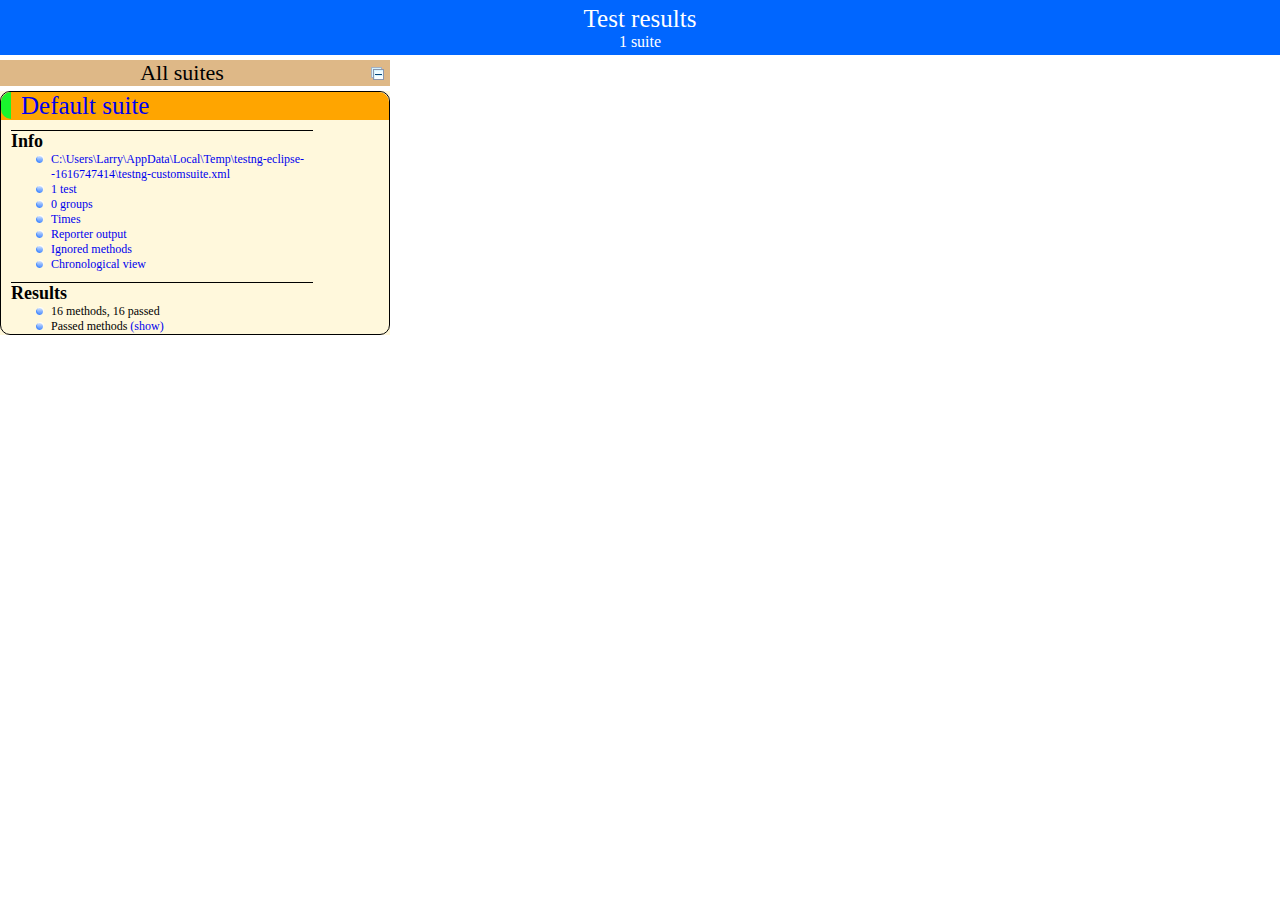
<file: test-output/index.html>
<!DOCTYPE html>

<html>
  <head>
  <title>TestNG reports</title>

    <link type="text/css" href="testng-reports.css" rel="stylesheet" />  
    <script type="text/javascript" src="jquery-1.7.1.min.js"></script>
    <script type="text/javascript" src="testng-reports.js"></script>
    <script type="text/javascript" src="https://www.google.com/jsapi"></script>
    <script type='text/javascript'>
      google.load('visualization', '1', {packages:['table']});
      google.setOnLoadCallback(drawTable);
      var suiteTableInitFunctions = new Array();
      var suiteTableData = new Array();
    </script>
    <!--
      <script type="text/javascript" src="jquery-ui/js/jquery-ui-1.8.16.custom.min.js"></script>
     -->
  </head>

  <body>
    <div class="top-banner-root">
      <span class="top-banner-title-font">Test results</span>
      <br/>
      <span class="top-banner-font-1">1 suite</span>
    </div> <!-- top-banner-root -->
    <div class="navigator-root">
      <div class="navigator-suite-header">
        <span>All suites</span>
        <a href="#" class="collapse-all-link" title="Collapse/expand all the suites">
          <img class="collapse-all-icon" src="collapseall.gif">
          </img> <!-- collapse-all-icon -->
        </a> <!-- collapse-all-link -->
      </div> <!-- navigator-suite-header -->
      <div class="suite">
        <div class="rounded-window">
          <div class="suite-header light-rounded-window-top">
            <a href="#" class="navigator-link" panel-name="suite-Default_suite">
              <span class="suite-name border-passed">Default suite</span>
            </a> <!-- navigator-link -->
          </div> <!-- suite-header light-rounded-window-top -->
          <div class="navigator-suite-content">
            <div class="suite-section-title">
              <span>Info</span>
            </div> <!-- suite-section-title -->
            <div class="suite-section-content">
              <ul>
                <li>
                  <a href="#" class="navigator-link " panel-name="test-xml-Default_suite">
                    <span>C:\Users\Larry\AppData\Local\Temp\testng-eclipse--1616747414\testng-customsuite.xml</span>
                  </a> <!-- navigator-link  -->
                </li>
                <li>
                  <a href="#" class="navigator-link " panel-name="testlist-Default_suite">
                    <span class="test-stats">1 test</span>
                  </a> <!-- navigator-link  -->
                </li>
                <li>
                  <a href="#" class="navigator-link " panel-name="group-Default_suite">
                    <span>0 groups</span>
                  </a> <!-- navigator-link  -->
                </li>
                <li>
                  <a href="#" class="navigator-link " panel-name="times-Default_suite">
                    <span>Times</span>
                  </a> <!-- navigator-link  -->
                </li>
                <li>
                  <a href="#" class="navigator-link " panel-name="reporter-Default_suite">
                    <span>Reporter output</span>
                  </a> <!-- navigator-link  -->
                </li>
                <li>
                  <a href="#" class="navigator-link " panel-name="ignored-methods-Default_suite">
                    <span>Ignored methods</span>
                  </a> <!-- navigator-link  -->
                </li>
                <li>
                  <a href="#" class="navigator-link " panel-name="chronological-Default_suite">
                    <span>Chronological view</span>
                  </a> <!-- navigator-link  -->
                </li>
              </ul>
            </div> <!-- suite-section-content -->
            <div class="result-section">
              <div class="suite-section-title">
                <span>Results</span>
              </div> <!-- suite-section-title -->
              <div class="suite-section-content">
                <ul>
                  <li>
                    <span class="method-stats">16 methods,   16 passed</span>
                  </li>
                  <li>
                    <span class="method-list-title passed">Passed methods</span>
                    <span class="show-or-hide-methods passed">
                      <a href="#" panel-name="suite-Default_suite" class="hide-methods passed suite-Default_suite"> (hide)</a> <!-- hide-methods passed suite-Default_suite -->
                      <a href="#" panel-name="suite-Default_suite" class="show-methods passed suite-Default_suite"> (show)</a> <!-- show-methods passed suite-Default_suite -->
                    </span>
                    <div class="method-list-content passed suite-Default_suite">
                      <span>
                        <img width="3%" src="passed.png"/>
                        <a href="#" class="method navigator-link" panel-name="suite-Default_suite" title="com.javahris.springmvc.controller.AppControllerTest" hash-for-method="changePassword">changePassword</a> <!-- method navigator-link -->
                      </span>
                      <br/>
                      <span>
                        <img width="3%" src="passed.png"/>
                        <a href="#" class="method navigator-link" panel-name="suite-Default_suite" title="com.javahris.springmvc.controller.AppControllerTest" hash-for-method="deleteEmployee">deleteEmployee</a> <!-- method navigator-link -->
                      </span>
                      <br/>
                      <span>
                        <img width="3%" src="passed.png"/>
                        <a href="#" class="method navigator-link" panel-name="suite-Default_suite" title="com.javahris.springmvc.controller.AppControllerTest" hash-for-method="editEmployee">editEmployee</a> <!-- method navigator-link -->
                      </span>
                      <br/>
                      <span>
                        <img width="3%" src="passed.png"/>
                        <a href="#" class="method navigator-link" panel-name="suite-Default_suite" title="com.javahris.springmvc.controller.AppControllerTest" hash-for-method="employeeInfoDiffUser">employeeInfoDiffUser</a> <!-- method navigator-link -->
                      </span>
                      <br/>
                      <span>
                        <img width="3%" src="passed.png"/>
                        <a href="#" class="method navigator-link" panel-name="suite-Default_suite" title="com.javahris.springmvc.controller.AppControllerTest" hash-for-method="employeeInfoSameUser">employeeInfoSameUser</a> <!-- method navigator-link -->
                      </span>
                      <br/>
                      <span>
                        <img width="3%" src="passed.png"/>
                        <a href="#" class="method navigator-link" panel-name="suite-Default_suite" title="com.javahris.springmvc.controller.AppControllerTest" hash-for-method="employeeProfile">employeeProfile</a> <!-- method navigator-link -->
                      </span>
                      <br/>
                      <span>
                        <img width="3%" src="passed.png"/>
                        <a href="#" class="method navigator-link" panel-name="suite-Default_suite" title="com.javahris.springmvc.controller.AppControllerTest" hash-for-method="listEmployees">listEmployees</a> <!-- method navigator-link -->
                      </span>
                      <br/>
                      <span>
                        <img width="3%" src="passed.png"/>
                        <a href="#" class="method navigator-link" panel-name="suite-Default_suite" title="com.javahris.springmvc.controller.AppControllerTest" hash-for-method="newEmployee">newEmployee</a> <!-- method navigator-link -->
                      </span>
                      <br/>
                      <span>
                        <img width="3%" src="passed.png"/>
                        <a href="#" class="method navigator-link" panel-name="suite-Default_suite" title="com.javahris.springmvc.controller.AppControllerTest" hash-for-method="saveEmployeeWithSuccess">saveEmployeeWithSuccess</a> <!-- method navigator-link -->
                      </span>
                      <br/>
                      <span>
                        <img width="3%" src="passed.png"/>
                        <a href="#" class="method navigator-link" panel-name="suite-Default_suite" title="com.javahris.springmvc.controller.AppControllerTest" hash-for-method="saveEmployeeWithValidationError">saveEmployeeWithValidationError</a> <!-- method navigator-link -->
                      </span>
                      <br/>
                      <span>
                        <img width="3%" src="passed.png"/>
                        <a href="#" class="method navigator-link" panel-name="suite-Default_suite" title="com.javahris.springmvc.controller.AppControllerTest" hash-for-method="saveEmployeeWithValidationErrorNonUniqueEmail">saveEmployeeWithValidationErrorNonUniqueEmail</a> <!-- method navigator-link -->
                      </span>
                      <br/>
                      <span>
                        <img width="3%" src="passed.png"/>
                        <a href="#" class="method navigator-link" panel-name="suite-Default_suite" title="com.javahris.springmvc.controller.AppControllerTest" hash-for-method="savePasswordCorrectOldPass">savePasswordCorrectOldPass</a> <!-- method navigator-link -->
                      </span>
                      <br/>
                      <span>
                        <img width="3%" src="passed.png"/>
                        <a href="#" class="method navigator-link" panel-name="suite-Default_suite" title="com.javahris.springmvc.controller.AppControllerTest" hash-for-method="savePasswordWrongOldPass">savePasswordWrongOldPass</a> <!-- method navigator-link -->
                      </span>
                      <br/>
                      <span>
                        <img width="3%" src="passed.png"/>
                        <a href="#" class="method navigator-link" panel-name="suite-Default_suite" title="com.javahris.springmvc.controller.AppControllerTest" hash-for-method="updateEmployeeWithSuccess">updateEmployeeWithSuccess</a> <!-- method navigator-link -->
                      </span>
                      <br/>
                      <span>
                        <img width="3%" src="passed.png"/>
                        <a href="#" class="method navigator-link" panel-name="suite-Default_suite" title="com.javahris.springmvc.controller.AppControllerTest" hash-for-method="updateEmployeeWithValidationError">updateEmployeeWithValidationError</a> <!-- method navigator-link -->
                      </span>
                      <br/>
                      <span>
                        <img width="3%" src="passed.png"/>
                        <a href="#" class="method navigator-link" panel-name="suite-Default_suite" title="com.javahris.springmvc.controller.AppControllerTest" hash-for-method="updateEmployeeWithValidationErrorNonUniqueSSN">updateEmployeeWithValidationErrorNonUniqueSSN</a> <!-- method navigator-link -->
                      </span>
                      <br/>
                    </div> <!-- method-list-content passed suite-Default_suite -->
                  </li>
                </ul>
              </div> <!-- suite-section-content -->
            </div> <!-- result-section -->
          </div> <!-- navigator-suite-content -->
        </div> <!-- rounded-window -->
      </div> <!-- suite -->
    </div> <!-- navigator-root -->
    <div class="wrapper">
      <div class="main-panel-root">
        <div panel-name="suite-Default_suite" class="panel Default_suite">
          <div class="suite-Default_suite-class-passed">
            <div class="main-panel-header rounded-window-top">
              <img src="passed.png"/>
              <span class="class-name">com.javahris.springmvc.controller.AppControllerTest</span>
            </div> <!-- main-panel-header rounded-window-top -->
            <div class="main-panel-content rounded-window-bottom">
              <div class="method">
                <div class="method-content">
                  <a name="changePassword">
                  </a> <!-- changePassword -->
                  <span class="method-name">changePassword</span>
                </div> <!-- method-content -->
              </div> <!-- method -->
              <div class="method">
                <div class="method-content">
                  <a name="deleteEmployee">
                  </a> <!-- deleteEmployee -->
                  <span class="method-name">deleteEmployee</span>
                </div> <!-- method-content -->
              </div> <!-- method -->
              <div class="method">
                <div class="method-content">
                  <a name="editEmployee">
                  </a> <!-- editEmployee -->
                  <span class="method-name">editEmployee</span>
                </div> <!-- method-content -->
              </div> <!-- method -->
              <div class="method">
                <div class="method-content">
                  <a name="employeeInfoDiffUser">
                  </a> <!-- employeeInfoDiffUser -->
                  <span class="method-name">employeeInfoDiffUser</span>
                </div> <!-- method-content -->
              </div> <!-- method -->
              <div class="method">
                <div class="method-content">
                  <a name="employeeInfoSameUser">
                  </a> <!-- employeeInfoSameUser -->
                  <span class="method-name">employeeInfoSameUser</span>
                </div> <!-- method-content -->
              </div> <!-- method -->
              <div class="method">
                <div class="method-content">
                  <a name="employeeProfile">
                  </a> <!-- employeeProfile -->
                  <span class="method-name">employeeProfile</span>
                </div> <!-- method-content -->
              </div> <!-- method -->
              <div class="method">
                <div class="method-content">
                  <a name="listEmployees">
                  </a> <!-- listEmployees -->
                  <span class="method-name">listEmployees</span>
                </div> <!-- method-content -->
              </div> <!-- method -->
              <div class="method">
                <div class="method-content">
                  <a name="newEmployee">
                  </a> <!-- newEmployee -->
                  <span class="method-name">newEmployee</span>
                </div> <!-- method-content -->
              </div> <!-- method -->
              <div class="method">
                <div class="method-content">
                  <a name="saveEmployeeWithSuccess">
                  </a> <!-- saveEmployeeWithSuccess -->
                  <span class="method-name">saveEmployeeWithSuccess</span>
                </div> <!-- method-content -->
              </div> <!-- method -->
              <div class="method">
                <div class="method-content">
                  <a name="saveEmployeeWithValidationError">
                  </a> <!-- saveEmployeeWithValidationError -->
                  <span class="method-name">saveEmployeeWithValidationError</span>
                </div> <!-- method-content -->
              </div> <!-- method -->
              <div class="method">
                <div class="method-content">
                  <a name="saveEmployeeWithValidationErrorNonUniqueEmail">
                  </a> <!-- saveEmployeeWithValidationErrorNonUniqueEmail -->
                  <span class="method-name">saveEmployeeWithValidationErrorNonUniqueEmail</span>
                </div> <!-- method-content -->
              </div> <!-- method -->
              <div class="method">
                <div class="method-content">
                  <a name="savePasswordCorrectOldPass">
                  </a> <!-- savePasswordCorrectOldPass -->
                  <span class="method-name">savePasswordCorrectOldPass</span>
                </div> <!-- method-content -->
              </div> <!-- method -->
              <div class="method">
                <div class="method-content">
                  <a name="savePasswordWrongOldPass">
                  </a> <!-- savePasswordWrongOldPass -->
                  <span class="method-name">savePasswordWrongOldPass</span>
                </div> <!-- method-content -->
              </div> <!-- method -->
              <div class="method">
                <div class="method-content">
                  <a name="updateEmployeeWithSuccess">
                  </a> <!-- updateEmployeeWithSuccess -->
                  <span class="method-name">updateEmployeeWithSuccess</span>
                </div> <!-- method-content -->
              </div> <!-- method -->
              <div class="method">
                <div class="method-content">
                  <a name="updateEmployeeWithValidationError">
                  </a> <!-- updateEmployeeWithValidationError -->
                  <span class="method-name">updateEmployeeWithValidationError</span>
                </div> <!-- method-content -->
              </div> <!-- method -->
              <div class="method">
                <div class="method-content">
                  <a name="updateEmployeeWithValidationErrorNonUniqueSSN">
                  </a> <!-- updateEmployeeWithValidationErrorNonUniqueSSN -->
                  <span class="method-name">updateEmployeeWithValidationErrorNonUniqueSSN</span>
                </div> <!-- method-content -->
              </div> <!-- method -->
            </div> <!-- main-panel-content rounded-window-bottom -->
          </div> <!-- suite-Default_suite-class-passed -->
        </div> <!-- panel Default_suite -->
        <div panel-name="test-xml-Default_suite" class="panel">
          <div class="main-panel-header rounded-window-top">
            <span class="header-content">C:\Users\Larry\AppData\Local\Temp\testng-eclipse--1616747414\testng-customsuite.xml</span>
          </div> <!-- main-panel-header rounded-window-top -->
          <div class="main-panel-content rounded-window-bottom">
            <pre>
&lt;?xml version=&quot;1.0&quot; encoding=&quot;UTF-8&quot;?&gt;
&lt;!DOCTYPE suite SYSTEM &quot;http://testng.org/testng-1.0.dtd&quot;&gt;
&lt;suite guice-stage=&quot;DEVELOPMENT&quot; name=&quot;Default suite&quot;&gt;
  &lt;test verbose=&quot;2&quot; name=&quot;Default test&quot;&gt;
    &lt;classes&gt;
      &lt;class name=&quot;com.javahris.springmvc.controller.AppControllerTest&quot;/&gt;
    &lt;/classes&gt;
  &lt;/test&gt; &lt;!-- Default test --&gt;
&lt;/suite&gt; &lt;!-- Default suite --&gt;
            </pre>
          </div> <!-- main-panel-content rounded-window-bottom -->
        </div> <!-- panel -->
        <div panel-name="testlist-Default_suite" class="panel">
          <div class="main-panel-header rounded-window-top">
            <span class="header-content">Tests for Default suite</span>
          </div> <!-- main-panel-header rounded-window-top -->
          <div class="main-panel-content rounded-window-bottom">
            <ul>
              <li>
                <span class="test-name">Default test (1 class)</span>
              </li>
            </ul>
          </div> <!-- main-panel-content rounded-window-bottom -->
        </div> <!-- panel -->
        <div panel-name="group-Default_suite" class="panel">
          <div class="main-panel-header rounded-window-top">
            <span class="header-content">Groups for Default suite</span>
          </div> <!-- main-panel-header rounded-window-top -->
          <div class="main-panel-content rounded-window-bottom">
          </div> <!-- main-panel-content rounded-window-bottom -->
        </div> <!-- panel -->
        <div panel-name="times-Default_suite" class="panel">
          <div class="main-panel-header rounded-window-top">
            <span class="header-content">Times for Default suite</span>
          </div> <!-- main-panel-header rounded-window-top -->
          <div class="main-panel-content rounded-window-bottom">
            <div class="times-div">
              <script type="text/javascript">
suiteTableInitFunctions.push('tableData_Default_suite');
function tableData_Default_suite() {
var data = new google.visualization.DataTable();
data.addColumn('number', 'Number');
data.addColumn('string', 'Method');
data.addColumn('string', 'Class');
data.addColumn('number', 'Time (ms)');
data.addRows(16);
data.setCell(0, 0, 0)
data.setCell(0, 1, 'changePassword')
data.setCell(0, 2, 'com.javahris.springmvc.controller.AppControllerTest')
data.setCell(0, 3, 29);
data.setCell(1, 0, 1)
data.setCell(1, 1, 'employeeProfile')
data.setCell(1, 2, 'com.javahris.springmvc.controller.AppControllerTest')
data.setCell(1, 3, 8);
data.setCell(2, 0, 2)
data.setCell(2, 1, 'listEmployees')
data.setCell(2, 2, 'com.javahris.springmvc.controller.AppControllerTest')
data.setCell(2, 3, 5);
data.setCell(3, 0, 3)
data.setCell(3, 1, 'deleteEmployee')
data.setCell(3, 2, 'com.javahris.springmvc.controller.AppControllerTest')
data.setCell(3, 3, 3);
data.setCell(4, 0, 4)
data.setCell(4, 1, 'employeeInfoDiffUser')
data.setCell(4, 2, 'com.javahris.springmvc.controller.AppControllerTest')
data.setCell(4, 3, 2);
data.setCell(5, 0, 5)
data.setCell(5, 1, 'saveEmployeeWithValidationErrorNonUniqueEmail')
data.setCell(5, 2, 'com.javahris.springmvc.controller.AppControllerTest')
data.setCell(5, 3, 2);
data.setCell(6, 0, 6)
data.setCell(6, 1, 'saveEmployeeWithSuccess')
data.setCell(6, 2, 'com.javahris.springmvc.controller.AppControllerTest')
data.setCell(6, 3, 2);
data.setCell(7, 0, 7)
data.setCell(7, 1, 'savePasswordCorrectOldPass')
data.setCell(7, 2, 'com.javahris.springmvc.controller.AppControllerTest')
data.setCell(7, 3, 2);
data.setCell(8, 0, 8)
data.setCell(8, 1, 'updateEmployeeWithValidationErrorNonUniqueSSN')
data.setCell(8, 2, 'com.javahris.springmvc.controller.AppControllerTest')
data.setCell(8, 3, 1);
data.setCell(9, 0, 9)
data.setCell(9, 1, 'savePasswordWrongOldPass')
data.setCell(9, 2, 'com.javahris.springmvc.controller.AppControllerTest')
data.setCell(9, 3, 1);
data.setCell(10, 0, 10)
data.setCell(10, 1, 'updateEmployeeWithValidationError')
data.setCell(10, 2, 'com.javahris.springmvc.controller.AppControllerTest')
data.setCell(10, 3, 1);
data.setCell(11, 0, 11)
data.setCell(11, 1, 'editEmployee')
data.setCell(11, 2, 'com.javahris.springmvc.controller.AppControllerTest')
data.setCell(11, 3, 1);
data.setCell(12, 0, 12)
data.setCell(12, 1, 'updateEmployeeWithSuccess')
data.setCell(12, 2, 'com.javahris.springmvc.controller.AppControllerTest')
data.setCell(12, 3, 1);
data.setCell(13, 0, 13)
data.setCell(13, 1, 'employeeInfoSameUser')
data.setCell(13, 2, 'com.javahris.springmvc.controller.AppControllerTest')
data.setCell(13, 3, 1);
data.setCell(14, 0, 14)
data.setCell(14, 1, 'saveEmployeeWithValidationError')
data.setCell(14, 2, 'com.javahris.springmvc.controller.AppControllerTest')
data.setCell(14, 3, 1);
data.setCell(15, 0, 15)
data.setCell(15, 1, 'newEmployee')
data.setCell(15, 2, 'com.javahris.springmvc.controller.AppControllerTest')
data.setCell(15, 3, 0);
window.suiteTableData['Default_suite']= { tableData: data, tableDiv: 'times-div-Default_suite'}
return data;
}
              </script>
              <span class="suite-total-time">Total running time: 60 ms</span>
              <div id="times-div-Default_suite">
              </div> <!-- times-div-Default_suite -->
            </div> <!-- times-div -->
          </div> <!-- main-panel-content rounded-window-bottom -->
        </div> <!-- panel -->
        <div panel-name="reporter-Default_suite" class="panel">
          <div class="main-panel-header rounded-window-top">
            <span class="header-content">Reporter output for Default suite</span>
          </div> <!-- main-panel-header rounded-window-top -->
          <div class="main-panel-content rounded-window-bottom">
          </div> <!-- main-panel-content rounded-window-bottom -->
        </div> <!-- panel -->
        <div panel-name="ignored-methods-Default_suite" class="panel">
          <div class="main-panel-header rounded-window-top">
            <span class="header-content">0 ignored methods</span>
          </div> <!-- main-panel-header rounded-window-top -->
          <div class="main-panel-content rounded-window-bottom">
          </div> <!-- main-panel-content rounded-window-bottom -->
        </div> <!-- panel -->
        <div panel-name="chronological-Default_suite" class="panel">
          <div class="main-panel-header rounded-window-top">
            <span class="header-content">Methods in chronological order</span>
          </div> <!-- main-panel-header rounded-window-top -->
          <div class="main-panel-content rounded-window-bottom">
            <div class="chronological-class">
              <div class="chronological-class-name">com.javahris.springmvc.controller.AppControllerTest</div> <!-- chronological-class-name -->
              <div class="configuration-class before">
                <span class="method-name">setUp</span>
                <span class="method-start">0 ms</span>
              </div> <!-- configuration-class before -->
              <div class="test-method">
                <span class="method-name">changePassword</span>
                <span class="method-start">257 ms</span>
              </div> <!-- test-method -->
              <div class="test-method">
                <span class="method-name">deleteEmployee</span>
                <span class="method-start">287 ms</span>
              </div> <!-- test-method -->
              <div class="test-method">
                <span class="method-name">editEmployee</span>
                <span class="method-start">290 ms</span>
              </div> <!-- test-method -->
              <div class="test-method">
                <span class="method-name">employeeInfoDiffUser</span>
                <span class="method-start">292 ms</span>
              </div> <!-- test-method -->
              <div class="test-method">
                <span class="method-name">employeeInfoSameUser</span>
                <span class="method-start">295 ms</span>
              </div> <!-- test-method -->
              <div class="test-method">
                <span class="method-name">employeeProfile</span>
                <span class="method-start">297 ms</span>
              </div> <!-- test-method -->
              <div class="test-method">
                <span class="method-name">listEmployees</span>
                <span class="method-start">306 ms</span>
              </div> <!-- test-method -->
              <div class="test-method">
                <span class="method-name">newEmployee</span>
                <span class="method-start">312 ms</span>
              </div> <!-- test-method -->
              <div class="test-method">
                <span class="method-name">saveEmployeeWithSuccess</span>
                <span class="method-start">313 ms</span>
              </div> <!-- test-method -->
              <div class="test-method">
                <span class="method-name">saveEmployeeWithValidationError</span>
                <span class="method-start">316 ms</span>
              </div> <!-- test-method -->
              <div class="test-method">
                <span class="method-name">saveEmployeeWithValidationErrorNonUniqueEmail</span>
                <span class="method-start">318 ms</span>
              </div> <!-- test-method -->
              <div class="test-method">
                <span class="method-name">savePasswordCorrectOldPass</span>
                <span class="method-start">320 ms</span>
              </div> <!-- test-method -->
              <div class="test-method">
                <span class="method-name">savePasswordWrongOldPass</span>
                <span class="method-start">322 ms</span>
              </div> <!-- test-method -->
              <div class="test-method">
                <span class="method-name">updateEmployeeWithSuccess</span>
                <span class="method-start">324 ms</span>
              </div> <!-- test-method -->
              <div class="test-method">
                <span class="method-name">updateEmployeeWithValidationError</span>
                <span class="method-start">325 ms</span>
              </div> <!-- test-method -->
              <div class="test-method">
                <span class="method-name">updateEmployeeWithValidationErrorNonUniqueSSN</span>
                <span class="method-start">326 ms</span>
              </div> <!-- test-method -->
          </div> <!-- main-panel-content rounded-window-bottom -->
        </div> <!-- panel -->
      </div> <!-- main-panel-root -->
    </div> <!-- wrapper -->
  </body>
</html>
</file>
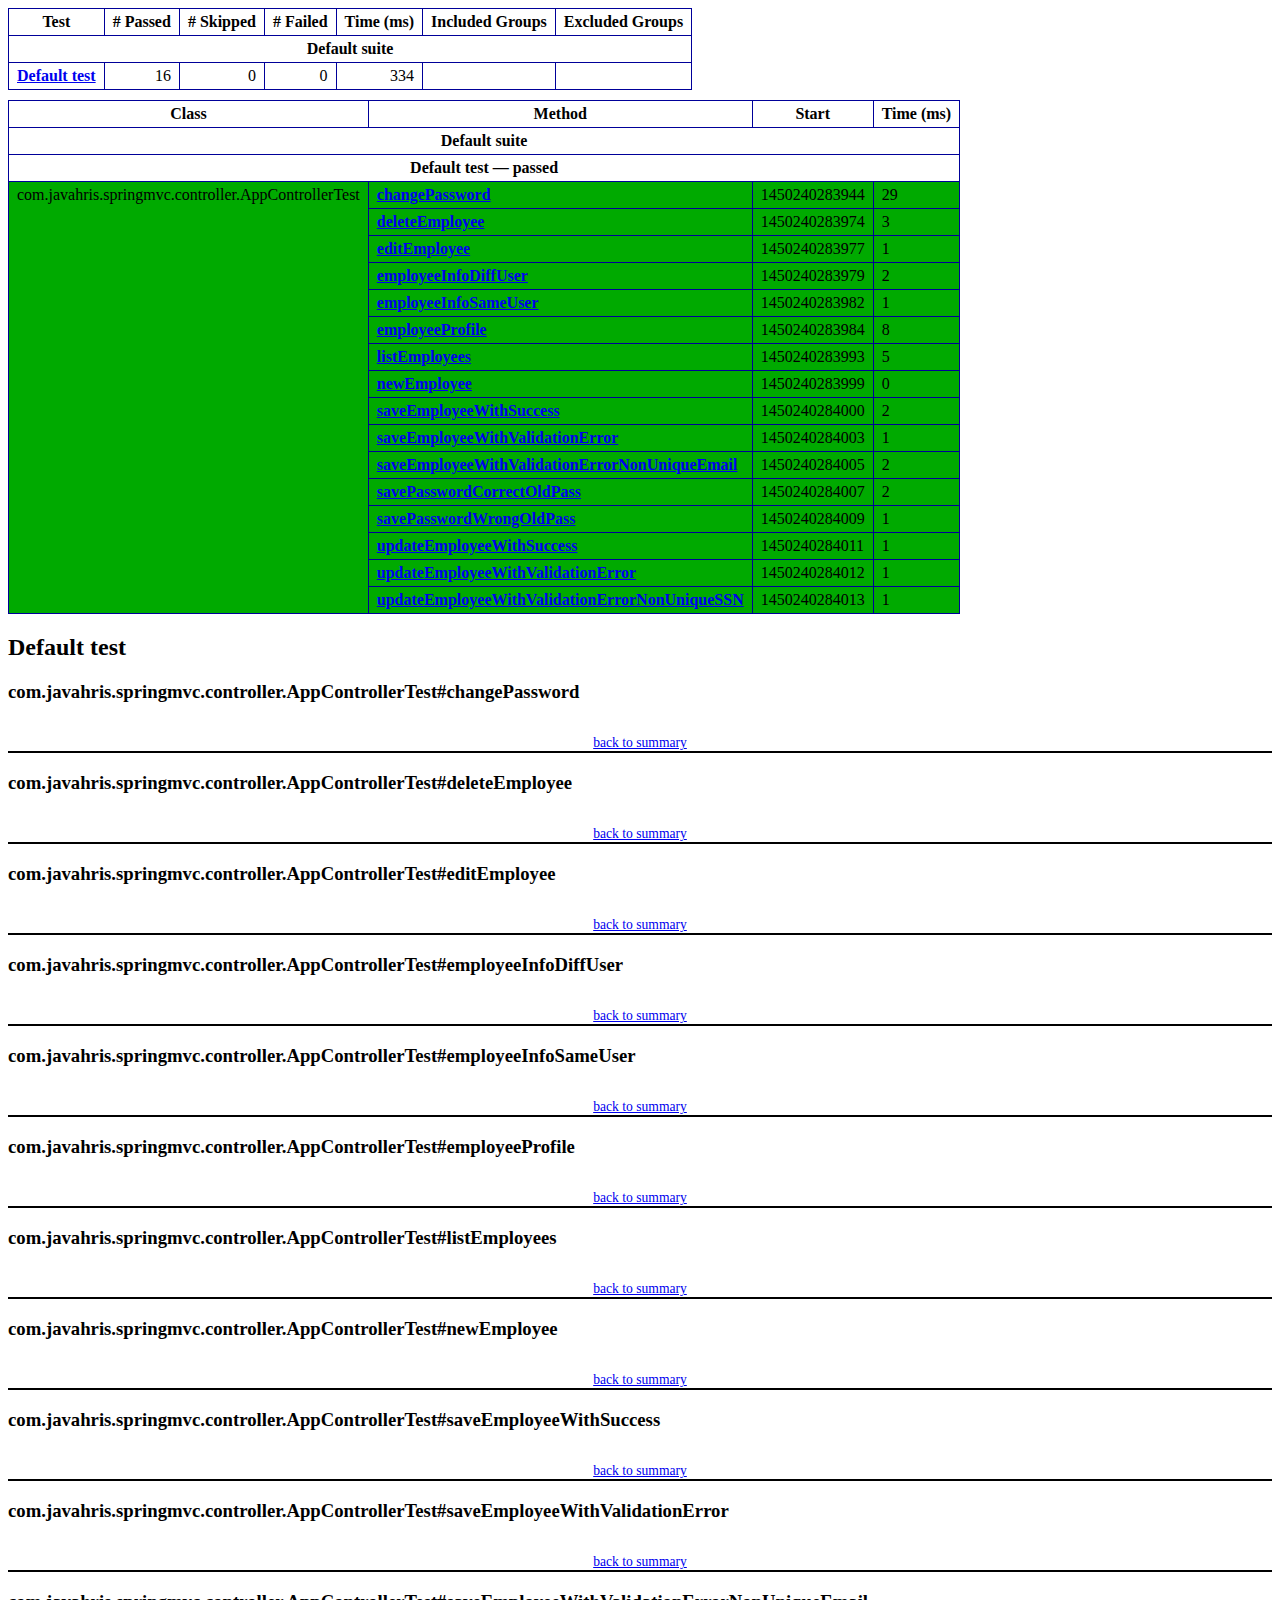
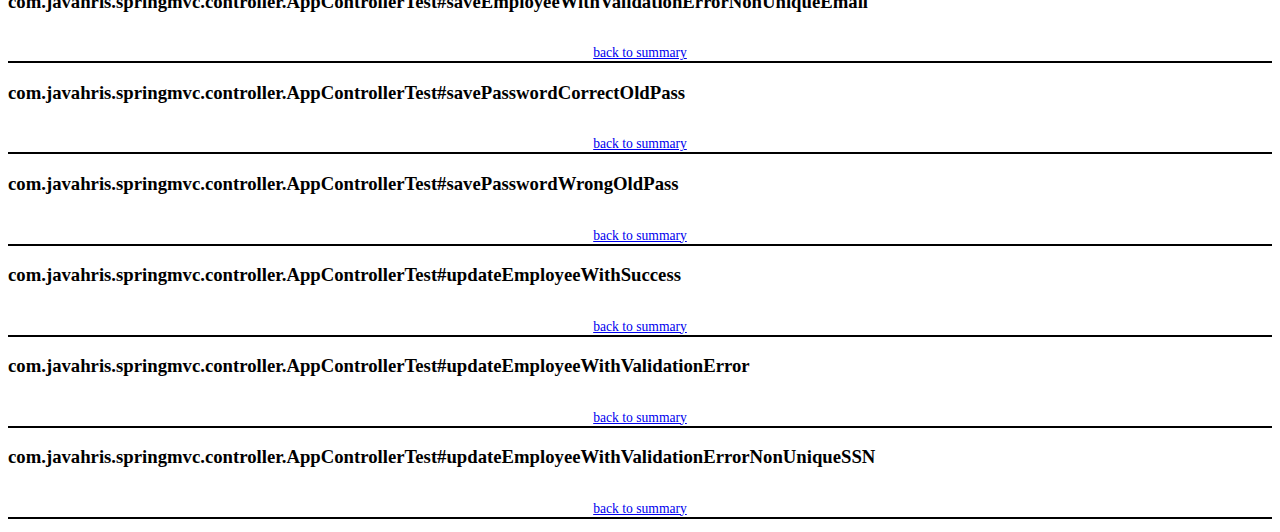
<file: test-output/emailable-report.html>
<!DOCTYPE html PUBLIC "-//W3C//DTD XHTML 1.1//EN" "http://www.w3.org/TR/xhtml11/DTD/xhtml11.dtd">
<html xmlns="http://www.w3.org/1999/xhtml"><head><title>TestNG Report</title><style type="text/css">table {margin-bottom:10px;border-collapse:collapse;empty-cells:show}th,td {border:1px solid #009;padding:.25em .5em}th {vertical-align:bottom}td {vertical-align:top}table a {font-weight:bold}.stripe td {background-color: #E6EBF9}.num {text-align:right}.passedodd td {background-color: #3F3}.passedeven td {background-color: #0A0}.skippedodd td {background-color: #DDD}.skippedeven td {background-color: #CCC}.failedodd td,.attn {background-color: #F33}.failedeven td,.stripe .attn {background-color: #D00}.stacktrace {white-space:pre;font-family:monospace}.totop {font-size:85%;text-align:center;border-bottom:2px solid #000}</style></head><body><table><tr><th>Test</th><th># Passed</th><th># Skipped</th><th># Failed</th><th>Time (ms)</th><th>Included Groups</th><th>Excluded Groups</th></tr><tr><th colspan="7">Default suite</th></tr><tr><td><a href="#t0">Default test</a></td><td class="num">16</td><td class="num">0</td><td class="num">0</td><td class="num">334</td><td></td><td></td></tr></table><table><thead><tr><th>Class</th><th>Method</th><th>Start</th><th>Time (ms)</th></tr></thead><tbody><tr><th colspan="4">Default suite</th></tr></tbody><tbody id="t0"><tr><th colspan="4">Default test &#8212; passed</th></tr><tr class="passedeven"><td rowspan="16">com.javahris.springmvc.controller.AppControllerTest</td><td><a href="#m0">changePassword</a></td><td rowspan="1">1450240283944</td><td rowspan="1">29</td></tr><tr class="passedeven"><td><a href="#m1">deleteEmployee</a></td><td rowspan="1">1450240283974</td><td rowspan="1">3</td></tr><tr class="passedeven"><td><a href="#m2">editEmployee</a></td><td rowspan="1">1450240283977</td><td rowspan="1">1</td></tr><tr class="passedeven"><td><a href="#m3">employeeInfoDiffUser</a></td><td rowspan="1">1450240283979</td><td rowspan="1">2</td></tr><tr class="passedeven"><td><a href="#m4">employeeInfoSameUser</a></td><td rowspan="1">1450240283982</td><td rowspan="1">1</td></tr><tr class="passedeven"><td><a href="#m5">employeeProfile</a></td><td rowspan="1">1450240283984</td><td rowspan="1">8</td></tr><tr class="passedeven"><td><a href="#m6">listEmployees</a></td><td rowspan="1">1450240283993</td><td rowspan="1">5</td></tr><tr class="passedeven"><td><a href="#m7">newEmployee</a></td><td rowspan="1">1450240283999</td><td rowspan="1">0</td></tr><tr class="passedeven"><td><a href="#m8">saveEmployeeWithSuccess</a></td><td rowspan="1">1450240284000</td><td rowspan="1">2</td></tr><tr class="passedeven"><td><a href="#m9">saveEmployeeWithValidationError</a></td><td rowspan="1">1450240284003</td><td rowspan="1">1</td></tr><tr class="passedeven"><td><a href="#m10">saveEmployeeWithValidationErrorNonUniqueEmail</a></td><td rowspan="1">1450240284005</td><td rowspan="1">2</td></tr><tr class="passedeven"><td><a href="#m11">savePasswordCorrectOldPass</a></td><td rowspan="1">1450240284007</td><td rowspan="1">2</td></tr><tr class="passedeven"><td><a href="#m12">savePasswordWrongOldPass</a></td><td rowspan="1">1450240284009</td><td rowspan="1">1</td></tr><tr class="passedeven"><td><a href="#m13">updateEmployeeWithSuccess</a></td><td rowspan="1">1450240284011</td><td rowspan="1">1</td></tr><tr class="passedeven"><td><a href="#m14">updateEmployeeWithValidationError</a></td><td rowspan="1">1450240284012</td><td rowspan="1">1</td></tr><tr class="passedeven"><td><a href="#m15">updateEmployeeWithValidationErrorNonUniqueSSN</a></td><td rowspan="1">1450240284013</td><td rowspan="1">1</td></tr></tbody></table><h2>Default test</h2><h3 id="m0">com.javahris.springmvc.controller.AppControllerTest#changePassword</h3><table class="result"></table><p class="totop"><a href="#summary">back to summary</a></p><h3 id="m1">com.javahris.springmvc.controller.AppControllerTest#deleteEmployee</h3><table class="result"></table><p class="totop"><a href="#summary">back to summary</a></p><h3 id="m2">com.javahris.springmvc.controller.AppControllerTest#editEmployee</h3><table class="result"></table><p class="totop"><a href="#summary">back to summary</a></p><h3 id="m3">com.javahris.springmvc.controller.AppControllerTest#employeeInfoDiffUser</h3><table class="result"></table><p class="totop"><a href="#summary">back to summary</a></p><h3 id="m4">com.javahris.springmvc.controller.AppControllerTest#employeeInfoSameUser</h3><table class="result"></table><p class="totop"><a href="#summary">back to summary</a></p><h3 id="m5">com.javahris.springmvc.controller.AppControllerTest#employeeProfile</h3><table class="result"></table><p class="totop"><a href="#summary">back to summary</a></p><h3 id="m6">com.javahris.springmvc.controller.AppControllerTest#listEmployees</h3><table class="result"></table><p class="totop"><a href="#summary">back to summary</a></p><h3 id="m7">com.javahris.springmvc.controller.AppControllerTest#newEmployee</h3><table class="result"></table><p class="totop"><a href="#summary">back to summary</a></p><h3 id="m8">com.javahris.springmvc.controller.AppControllerTest#saveEmployeeWithSuccess</h3><table class="result"></table><p class="totop"><a href="#summary">back to summary</a></p><h3 id="m9">com.javahris.springmvc.controller.AppControllerTest#saveEmployeeWithValidationError</h3><table class="result"></table><p class="totop"><a href="#summary">back to summary</a></p><h3 id="m10">com.javahris.springmvc.controller.AppControllerTest#saveEmployeeWithValidationErrorNonUniqueEmail</h3><table class="result"></table><p class="totop"><a href="#summary">back to summary</a></p><h3 id="m11">com.javahris.springmvc.controller.AppControllerTest#savePasswordCorrectOldPass</h3><table class="result"></table><p class="totop"><a href="#summary">back to summary</a></p><h3 id="m12">com.javahris.springmvc.controller.AppControllerTest#savePasswordWrongOldPass</h3><table class="result"></table><p class="totop"><a href="#summary">back to summary</a></p><h3 id="m13">com.javahris.springmvc.controller.AppControllerTest#updateEmployeeWithSuccess</h3><table class="result"></table><p class="totop"><a href="#summary">back to summary</a></p><h3 id="m14">com.javahris.springmvc.controller.AppControllerTest#updateEmployeeWithValidationError</h3><table class="result"></table><p class="totop"><a href="#summary">back to summary</a></p><h3 id="m15">com.javahris.springmvc.controller.AppControllerTest#updateEmployeeWithValidationErrorNonUniqueSSN</h3><table class="result"></table><p class="totop"><a href="#summary">back to summary</a></p></body></html>
</file>
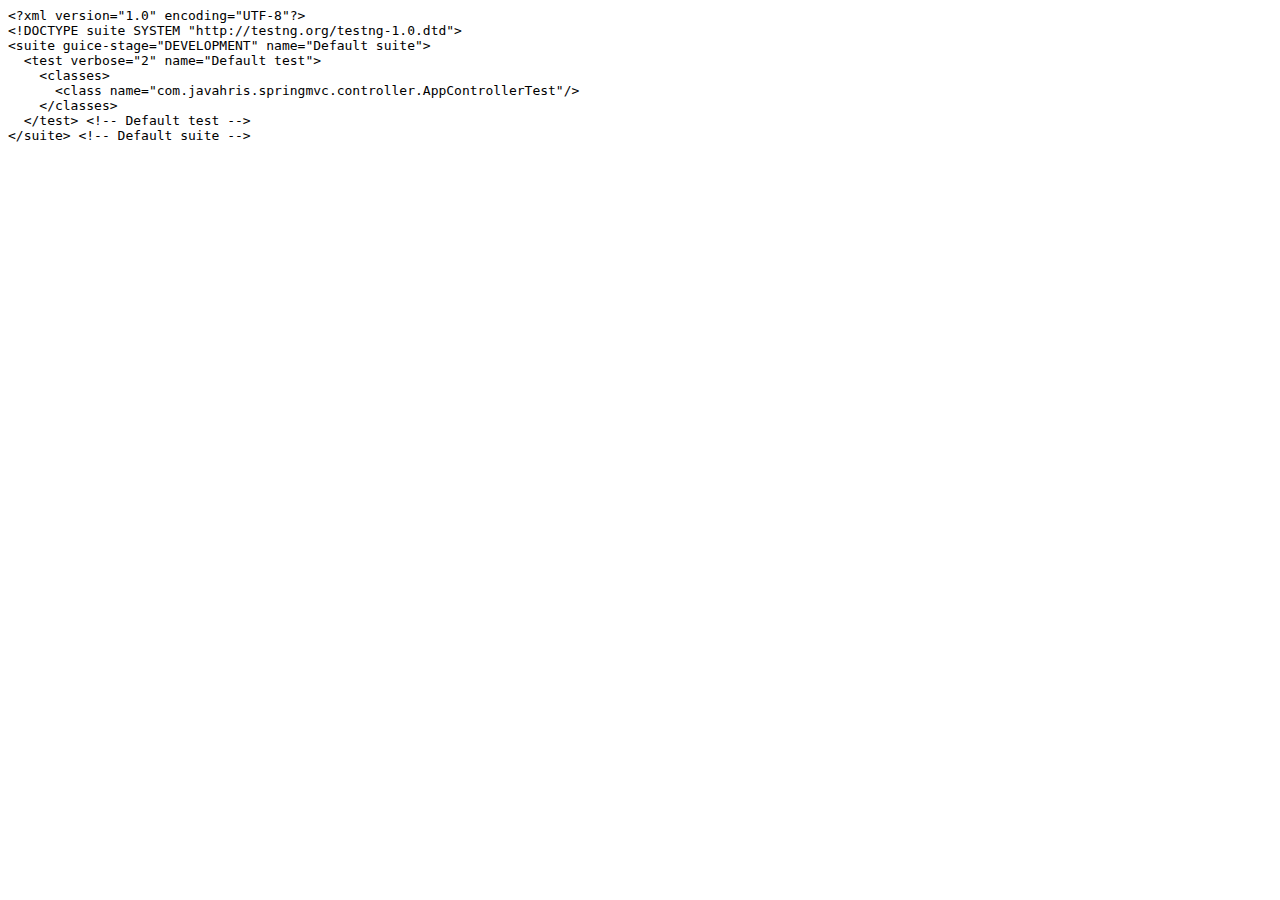
<file: test-output/old/Default suite/testng.xml.html>
<html><head><title>testng.xml for Default suite</title></head><body><tt>&lt;?xml&nbsp;version="1.0"&nbsp;encoding="UTF-8"?&gt;<br/>&lt;!DOCTYPE&nbsp;suite&nbsp;SYSTEM&nbsp;"http://testng.org/testng-1.0.dtd"&gt;<br/>&lt;suite&nbsp;guice-stage="DEVELOPMENT"&nbsp;name="Default&nbsp;suite"&gt;<br/>&nbsp;&nbsp;&lt;test&nbsp;verbose="2"&nbsp;name="Default&nbsp;test"&gt;<br/>&nbsp;&nbsp;&nbsp;&nbsp;&lt;classes&gt;<br/>&nbsp;&nbsp;&nbsp;&nbsp;&nbsp;&nbsp;&lt;class&nbsp;name="com.javahris.springmvc.controller.AppControllerTest"/&gt;<br/>&nbsp;&nbsp;&nbsp;&nbsp;&lt;/classes&gt;<br/>&nbsp;&nbsp;&lt;/test&gt;&nbsp;&lt;!--&nbsp;Default&nbsp;test&nbsp;--&gt;<br/>&lt;/suite&gt;&nbsp;&lt;!--&nbsp;Default&nbsp;suite&nbsp;--&gt;<br/></tt></body></html>
</file>
<file: test-output/testng-reports.css>
body {
    margin: 0px 0px 5px 5px;
}

ul {
    margin: 0px;
}

li {
    list-style-type: none;
}

a {
    text-decoration: none;
}

a:hover {
    text-decoration: underline;
}

.navigator-selected {
    background: #ffa500;
}

.wrapper {
    position: absolute;
    top: 60px;
    bottom: 0;
    left: 400px;
    right: 0;
    overflow: auto;
}

.navigator-root {
    position: absolute;
    top: 60px;
    bottom: 0;
    left: 0;
    width: 400px;
    overflow-y: auto;
}

.suite {
    margin: 0px 10px 10px 0px;
    background-color: #fff8dc;
}

.suite-name {
    padding-left: 10px;
    font-size: 25px;
    font-family: Times;
}

.main-panel-header {
    padding: 5px;
    background-color: #9FB4D9; //afeeee;
    font-family: monospace;
    font-size: 18px;
}

.main-panel-content {
    padding: 5px;
    margin-bottom: 10px;
    background-color: #DEE8FC; //d0ffff;
}

.rounded-window {
    border-radius: 10px;
    border-style: solid;
    border-width: 1px;
}

.rounded-window-top {
    border-top-right-radius: 10px 10px;
    border-top-left-radius: 10px 10px;
    border-style: solid;
    border-width: 1px;
    overflow: auto;
}

.light-rounded-window-top {
    border-top-right-radius: 10px 10px;
    border-top-left-radius: 10px 10px;
}

.rounded-window-bottom {
    border-style: solid;
    border-width: 0px 1px 1px 1px;
    border-bottom-right-radius: 10px 10px;
    border-bottom-left-radius: 10px 10px;
    overflow: auto;
}

.method-name {
    font-size: 12px;
    font-family: monospace;
}

.method-content {
    border-style: solid;
    border-width: 0px 0px 1px 0px;
    margin-bottom: 10;
    padding-bottom: 5px;
    width: 80%;
}

.parameters {
    font-size: 14px;
    font-family: monospace;
}

.stack-trace {
    white-space: pre;
    font-family: monospace;
    font-size: 12px;
    font-weight: bold;
    margin-top: 0px;
    margin-left: 20px;
}

.testng-xml {
    font-family: monospace;
}

.method-list-content {
    margin-left: 10px;
}

.navigator-suite-content {
    margin-left: 10px;
    font: 12px 'Lucida Grande';
}

.suite-section-title {
    margin-top: 10px;
    width: 80%;
    border-style: solid;
    border-width: 1px 0px 0px 0px;
    font-family: Times;
    font-size: 18px;
    font-weight: bold;
}

.suite-section-content {
    list-style-image: url(bullet_point.png);
}

.top-banner-root {
    position: absolute;
    top: 0;
    height: 45px;
    left: 0;
    right: 0;
    padding: 5px;
    margin: 0px 0px 5px 0px;
    background-color: #0066ff;
    font-family: Times;
    color: #fff;
    text-align: center;
}

.top-banner-title-font {
    font-size: 25px;
}

.test-name {
    font-family: 'Lucida Grande';
    font-size: 16px;
}

.suite-icon {
    padding: 5px;
    float: right;
    height: 20;
}

.test-group {
    font: 20px 'Lucida Grande';
    margin: 5px 5px 10px 5px;
    border-width: 0px 0px 1px 0px;
    border-style: solid;
    padding: 5px;
}

.test-group-name {
    font-weight: bold;
}

.method-in-group {
    font-size: 16px;
    margin-left: 80px;
}

table.google-visualization-table-table {
    width: 100%;
}

.reporter-method-name {
    font-size: 14px;
    font-family: monospace;
}

.reporter-method-output-div {
    padding: 5px;
    margin: 0px 0px 5px 20px;
    font-size: 12px;
    font-family: monospace;
    border-width: 0px 0px 0px 1px;
    border-style: solid;
}

.ignored-class-div {
    font-size: 14px;
    font-family: monospace;
}

.ignored-methods-div {
    padding: 5px;
    margin: 0px 0px 5px 20px;
    font-size: 12px;
    font-family: monospace;
    border-width: 0px 0px 0px 1px;
    border-style: solid;
}

.border-failed {
    border-top-left-radius: 10px 10px;
    border-bottom-left-radius: 10px 10px;
    border-style: solid;
    border-width: 0px 0px 0px 10px;
    border-color: #f00;
}

.border-skipped {
    border-top-left-radius: 10px 10px;
    border-bottom-left-radius: 10px 10px;
    border-style: solid;
    border-width: 0px 0px 0px 10px;
    border-color: #edc600;
}

.border-passed {
    border-top-left-radius: 10px 10px;
    border-bottom-left-radius: 10px 10px;
    border-style: solid;
    border-width: 0px 0px 0px 10px;
    border-color: #19f52d;
}

.times-div {
    text-align: center;
    padding: 5px;
}

.suite-total-time {
    font: 16px 'Lucida Grande';
}

.configuration-suite {
    margin-left: 20px;
}

.configuration-test {
    margin-left: 40px;
}

.configuration-class {
    margin-left: 60px;
}

.configuration-method {
    margin-left: 80px;
}

.test-method {
    margin-left: 100px;
}

.chronological-class {
    background-color: #0ccff;
    border-style: solid;
    border-width: 0px 0px 1px 1px;
}

.method-start {
    float: right;
}

.chronological-class-name {
    padding: 0px 0px 0px 5px;
    color: #008;
}

.after, .before, .test-method {
    font-family: monospace;
    font-size: 14px;
}

.navigator-suite-header {
    font-size: 22px;
    margin: 0px 10px 5px 0px;
    background-color: #deb887;
    text-align: center;
}

.collapse-all-icon {
    padding: 5px;
    float: right;
}
</file>
